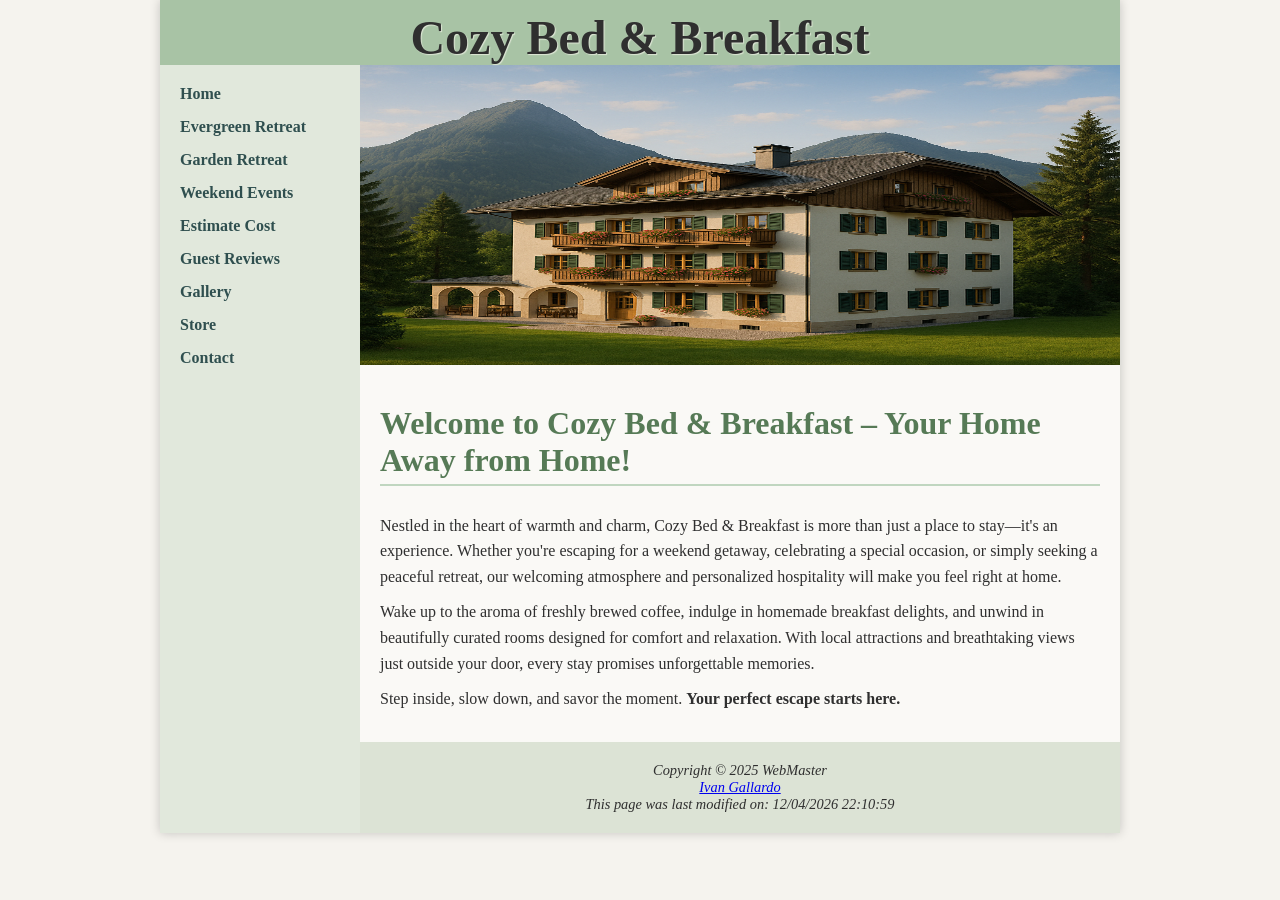
<file: index.html>
<!DOCTYPE html>
<html lang="en">
<head>
    <title>Cozy Bed & Breakfast</title>
    <meta charset="utf-8">
    <meta name="viewport" content="width=device-width, initial-scale=1.0">
    <meta name="description" content="Experience comfort and charm at Cozy Bed & Breakfast. Enjoy relaxing rooms, weekend events, and personalized hospitality for your perfect getaway.">
    <!-- Link to external CSS file -->
    <link href="css/styles.css" rel="stylesheet">
</head>
<body>
<div id="wrapper">
    <!-- Site header with logo and business name -->
    <header>
        <h1>Cozy Bed & Breakfast</h1>
    </header>

    <!-- Sidebar navigation with relative links to different pages -->
    <nav>
        <ul>
            <li><a href="index.html">Home</a></li>
            <li><a href="rooms/evergreen_retreat.html">Evergreen Retreat</a></li>
            <li><a href="rooms/garden_retreat.html">Garden Retreat</a></li>
            <li><a href="events/weekend_events.html">Weekend Events</a></li>
            <li><a href="estimate.html">Estimate Cost</a></li>
            <li><a href="reviews.html">Guest Reviews</a></li>
            <li><a href="gallery.html">Gallery</a></li>
            <li><a href="store.html">Store</a></li>
            <li><a href="contact.html">Contact</a></li>
        </ul>
    </nav>
    <div id="home"></div>

    <!-- Main content area -->
    <main>
        <h2>Welcome to Cozy Bed & Breakfast – Your Home Away from Home!</h2>
        <p> 
            Nestled in the heart of warmth and charm, Cozy Bed & Breakfast is more than just a place to stay—it's an experience. Whether you're escaping for a weekend getaway, celebrating a special occasion, or simply seeking a peaceful retreat, our welcoming atmosphere and personalized hospitality will make you feel right at home.
        </p>
        <p>
            Wake up to the aroma of freshly brewed coffee, indulge in homemade breakfast delights, and unwind in beautifully curated rooms designed for comfort and relaxation. With local attractions and breathtaking views just outside your door, every stay promises unforgettable memories.
        </p>
        <p>
            Step inside, slow down, and savor the moment. <strong>Your perfect escape starts here.</strong>
        </p>
    </main>

    <!-- Footer with copyright and contact email -->
    <footer>
        Copyright &copy; 2025 WebMaster<br>
        <a href="mailto:igallardo@amarillocollege.com">Ivan Gallardo</a><br>
    <script>
        document.write("This page was last modified on: " + document.lastModified);
    </script>
        
    </footer>
</div>
</body>
</html>
</file>
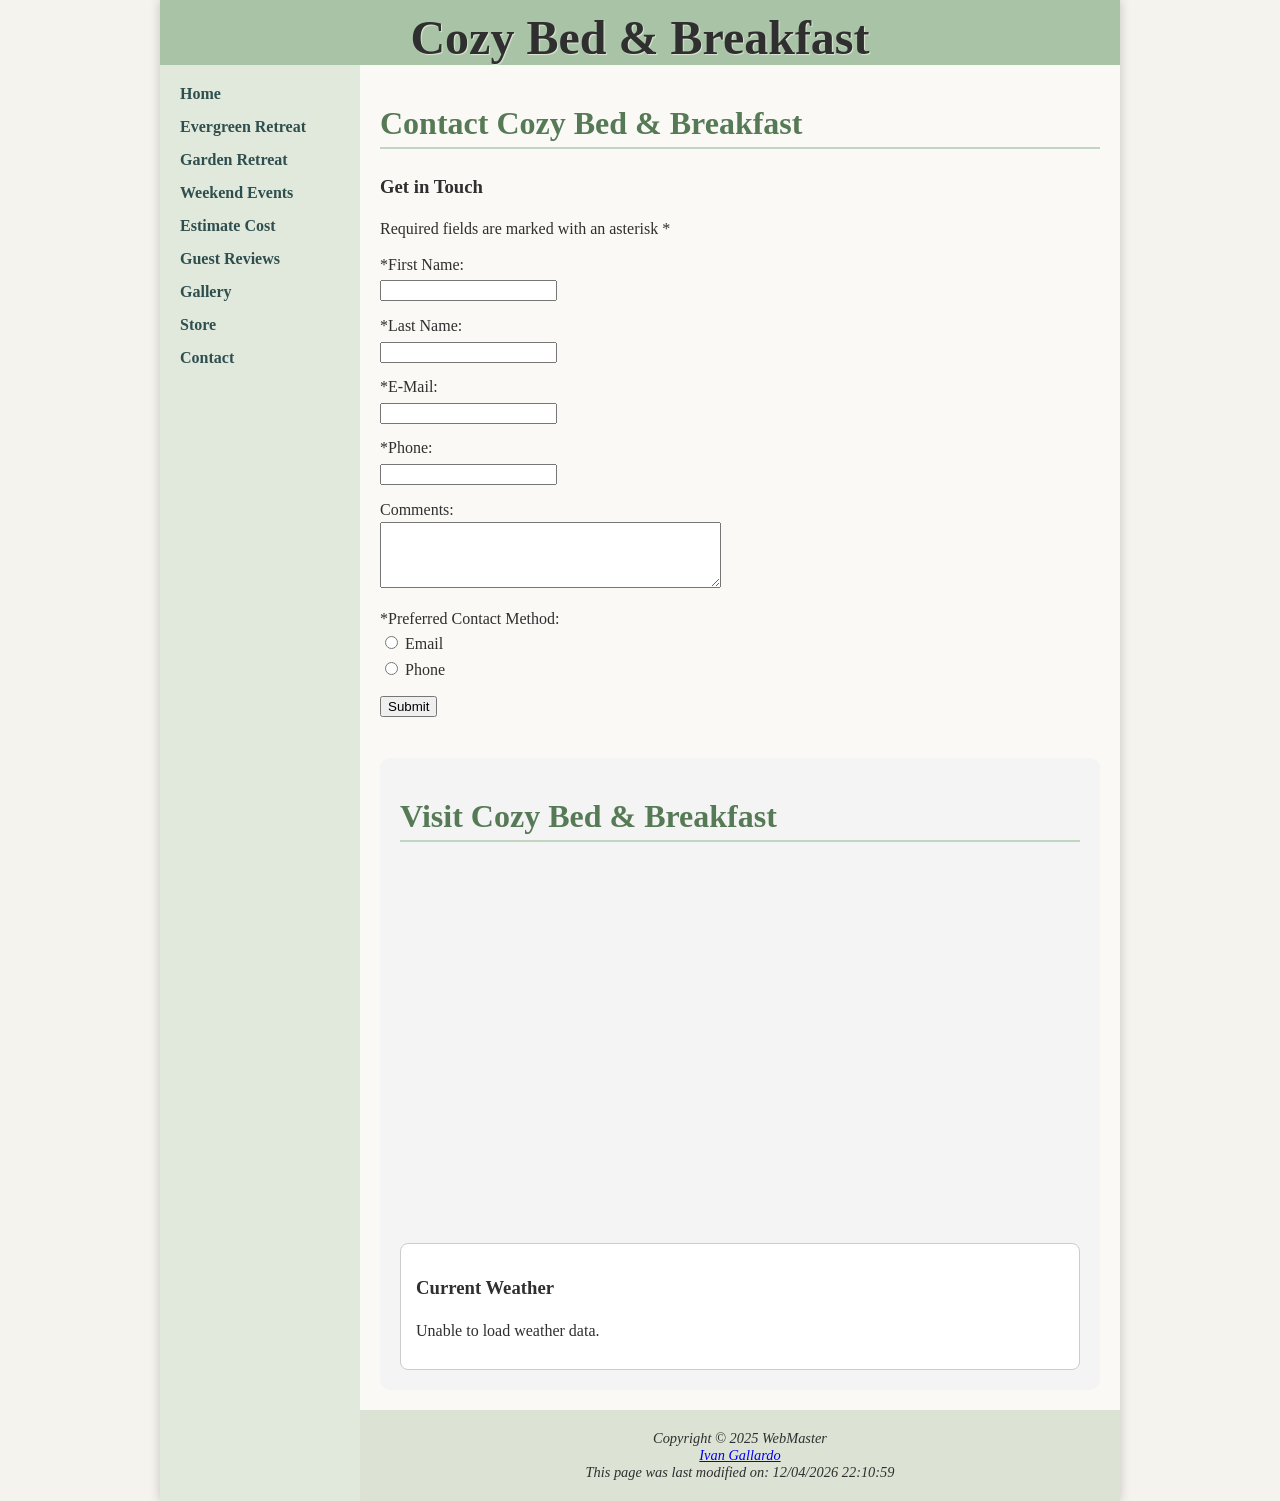
<file: contact.html>
<!DOCTYPE html>
<html lang="en">
<head>
    <title>Cozy Bed & Breakfast :: Contact</title>
    <meta charset="utf-8">
    <meta name="viewport" content="width=device-width, initial-scale=1.0">
    <meta name="description" content="Experience comfort and charm at Cozy Bed & Breakfast. Enjoy relaxing rooms, weekend events, and personalized hospitality for your perfect getaway.">
    <link href="css/styles.css" rel="stylesheet">
</head>
<body>
<div id="wrapper">
    <header>
        <h1>Cozy Bed & Breakfast</h1>
    </header>

    <nav>
        <ul>
            <li><a href="index.html">Home</a></li>
            <li><a href="rooms/evergreen_retreat.html">Evergreen Retreat</a></li>
            <li><a href="rooms/garden_retreat.html">Garden Retreat</a></li>
            <li><a href="events/weekend_events.html">Weekend Events</a></li>
            <li><a href="estimate.html">Estimate Cost</a></li>
            <li><a href="reviews.html">Guest Reviews</a></li>
            <li><a href="gallery.html">Gallery</a></li>
            <li><a href="store.html">Store</a></li>
            <li><a href="contact.html">Contact</a></li>
        </ul>
    </nav>
    <main>
        <h2>Contact Cozy Bed & Breakfast</h2>
        <section id="form-section">
            <h3>Get in Touch</h3>
            <p>Required fields are marked with an asterisk *</p>
            <form id="contactForm">
                <p>
                    <label for="myFName">*First Name:</label><br>
                    <input type="text" id="myFName" name="mFName" required>
                </p>
                <p>
                    <label for="myLName">*Last Name:</label><br>
                    <input type="text" id="myLName" name="mLName" required>
                </p>
                <p>
                    <label for="myEmail">*E-Mail:</label><br>
                    <input type="email" id="myEmail" name="myEmail" required>
                </p>
                <p>
                    <label for="myPhone">*Phone:</label><br>
                    <input type="tel" id="myPhone" name="myPhone">
                </p>
                <p>
                    <label for="myComments">Comments:</label><br>
                    <textarea id="myComments" name="myComments" rows="4" cols="40"></textarea>
                </p>
                <p>
                    <label>*Preferred Contact Method:</label><br>
                    <input type="radio" name="contactMethod" value="email" required> Email<br>
                    <input type="radio" name="contactMethod" value="phone"> Phone
                </p>
                
                <p>
                    <input type="submit" id="mySubmit" value="Submit">
                </p>
            </form>

            <div id="confirmation" style="display: none;">
                <h3>Thank you for contacting Cozy Bed & Breakfast!</h3>
                <p>We’ve received your message and will get back to you shortly.</p>
            </div>
        </section>
        <section id="locationWeather">
            <h2>Visit Cozy Bed & Breakfast</h2>

            <div class="mapContainer">
                <iframe src="https://www.google.com/maps?q=Mount+Hood+Oregon&output=embed"
                        width="100%"
                        height="350"
                        style="border:0;"
                        allowfullscreen=""
                        loading="lazy">
                </iframe>
            </div>

            <div class="weatherContainer">
                <h3>Current Weather</h3>
                <p id="weather">Loading weather...</p>
            </div>
        </section>
    </main>

    <footer>
        Copyright &copy; 2025 WebMaster<br>
        <a href="mailto:igallardo@amarillocollege.com">Ivan Gallardo</a><br>
        <script>
            document.write("This page was last modified on: " + document.lastModified);
        </script>
    </footer>
</div>

<script>
    document.getElementById("contactForm").addEventListener("submit", function(event) {
        event.preventDefault();
        document.getElementById("contactForm").style.display = "none";
        document.getElementById("confirmation").style.display = "block";
    });
</script>
<script src="scripts/weather.js"></script>
</body>
</html>
</file>
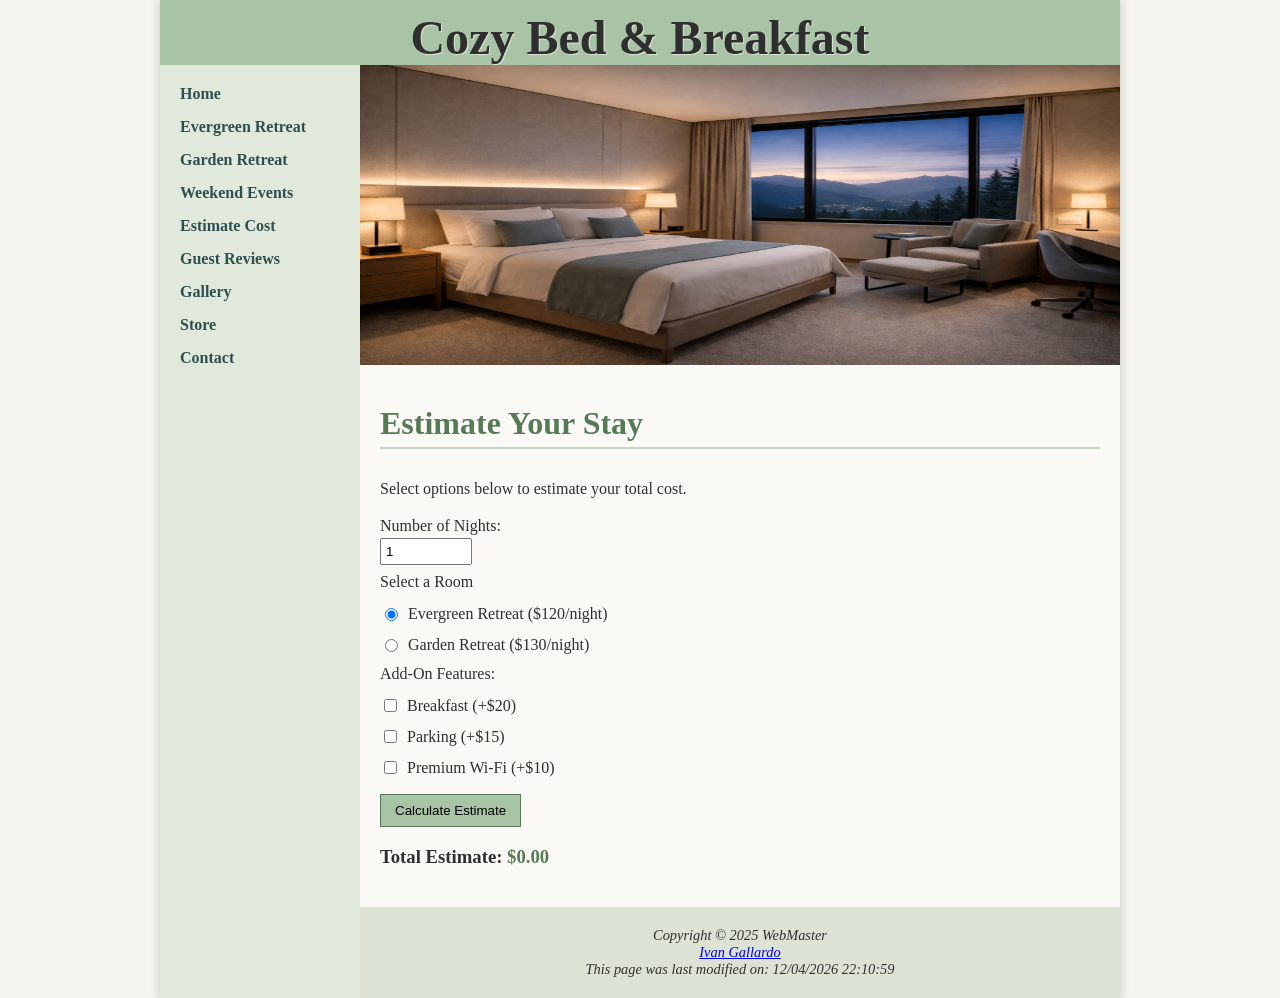
<file: estimate.html>
<!DOCTYPE html>
<html lang="en">
<head>
    <title>Cozy Bed & Breakfast</title>
    <meta charset="utf-8">
    <meta name="viewport" content="width=device-width, initial-scale=1.0">
    <meta name="description" content="Experience comfort and charm at Cozy Bed & Breakfast. Enjoy relaxing rooms, weekend events, and personalized hospitality for your perfect getaway.">
    <!-- Link to external CSS file -->
    <link href="css/styles.css" rel="stylesheet">
    <script src="scripts/estimate.js" defer></script>
</head>
<body>
<div id="wrapper">
    <!-- Site header with logo and business name -->
    <header>
        <h1>Cozy Bed & Breakfast</h1>
    </header>

    <!-- Sidebar navigation with relative links to different pages -->
    <nav>
        <ul>
            <li><a href="index.html">Home</a></li>
            <li><a href="rooms/evergreen_retreat.html">Evergreen Retreat</a></li>
            <li><a href="rooms/garden_retreat.html">Garden Retreat</a></li>
            <li><a href="events/weekend_events.html">Weekend Events</a></li>
            <li><a href="estimate.html">Estimate Cost</a></li>
            <li><a href="reviews.html">Guest Reviews</a></li>
            <li><a href="gallery.html">Gallery</a></li>
            <li><a href="store.html">Store</a></li>
            <li><a href="contact.html">Contact</a></li>
        </ul>
    </nav>
    <div id="estimate"></div>

    <!-- Main content area -->
    <main>
        <h2>Estimate Your Stay</h2>
        <p> Select options below to estimate your total cost.</p>

        <form class="estimator">
            <p>
                <label for="nights">Number of Nights:</label> <br>
                <input type="number" id="nights" value="1" min="1">
            </p>
            
            <p> Select a Room</p>

            <p>
                <input type="radio" id="evergreenRoom" name="room" checked>
                <label for="evergreenRoom">Evergreen Retreat ($120/night)</label>
            </p>

            <p>
                <input type="radio" id="gardenRoom" name="room">
                <label for="gardenRoom">Garden Retreat ($130/night) </label>
            </p>

            <p>Add-On Features:</p>

            <p>
                <input type="checkbox" id="breakfast">
                <label for="breakfast">Breakfast (+$20)</label>
            </p>

            <p>
                <input type="checkbox" id="parking">
                <label for="parking">Parking (+$15)</label>
            </p>

            <p>
                <input type="checkbox" id="wifi">
                <label for="wifi">Premium Wi-Fi (+$10)</label>
            </p>

            <p>
                <input type="button" id="estimateButton" value="Calculate Estimate">
            </p>
        </form> 
        <h3> Total Estimate: <span id="totalCost">$0.00</span></h3>
    </main>

    <!-- Footer with copyright and contact email -->
    <footer>
        Copyright &copy; 2025 WebMaster<br>
        <a href="mailto:igallardo@amarillocollege.com">Ivan Gallardo</a><br>
    <script>
        document.write("This page was last modified on: " + document.lastModified);
    </script>
        
    </footer>
</div>
</body>
</html>
</file>
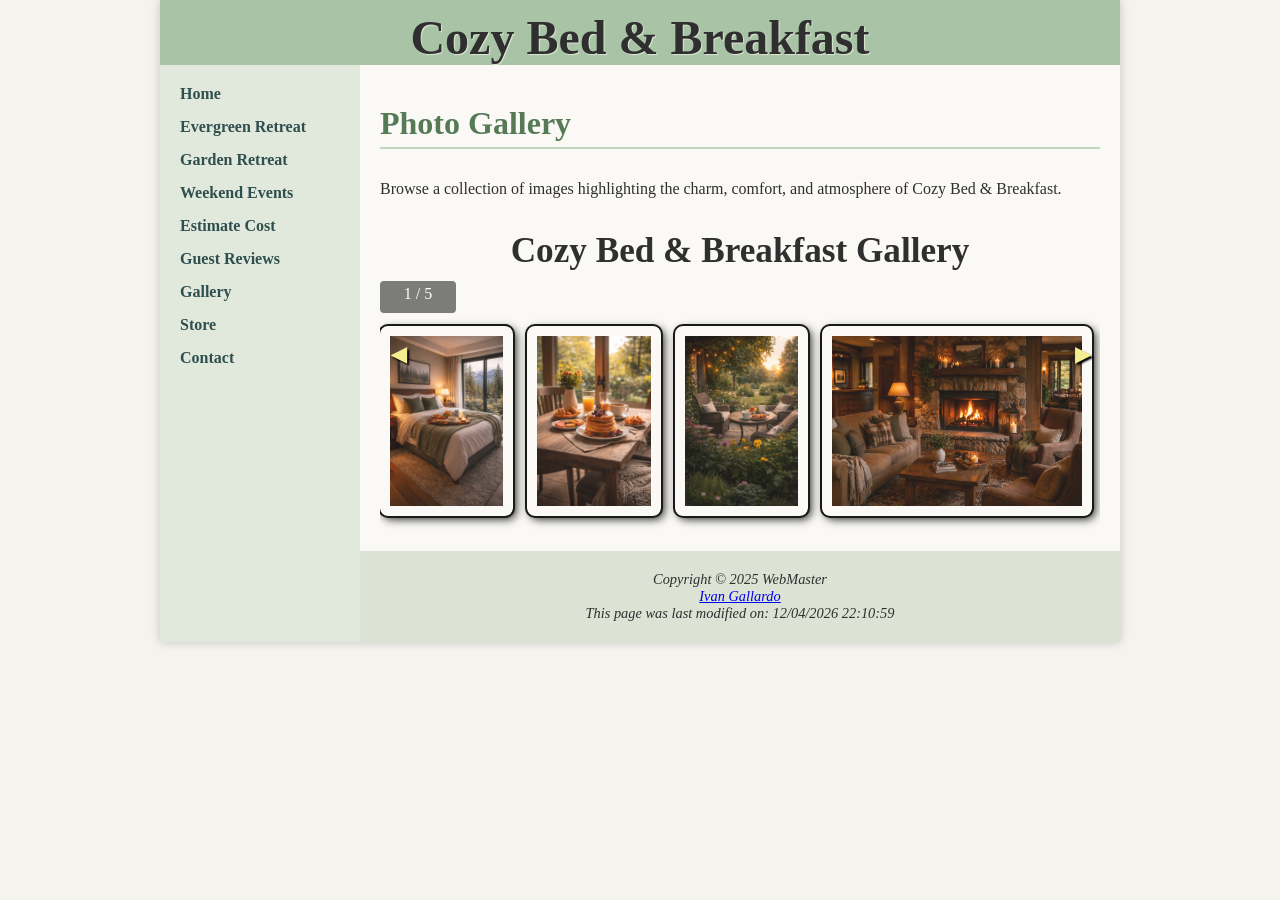
<file: gallery.html>
<!DOCTYPE html>
<html lang="en">
<head>
    <title>Cozy Bed & Breakfast Gallery</title>
    <meta charset="utf-8">
    <meta name="viewport" content="width=device-width, initial-scale=1.0">
    <meta name="description" content="View the Cozy Bed & Breakfast gallery featuring relaxing rooms, scenic views, and charming spaces.">
    <link href="css/styles.css" rel="stylesheet">
    <link href="css/lightbox.css" rel="stylesheet">
    <script src="scripts/gallery_data.js" defer></script>
    <script src="scripts/gallery.js" defer></script>
</head>
<body>
    <div id="wrapper">
        <header>
            <h1>Cozy Bed & Breakfast</h1>
        </header>

        <nav>
            <ul>
                <li><a href="index.html">Home</a></li>
                <li><a href="rooms/evergreen_retreat.html">Evergreen Retreat</a></li>
                <li><a href="rooms/garden_retreat.html">Garden Retreat</a></li>
                <li><a href="events/weekend_events.html">Weekend Events</a></li>
                <li><a href="estimate.html">Estimate Cost</a></li>
                <li><a href="reviews.html">Guest Reviews</a></li>
                <li><a href="gallery.html">Gallery</a></li>
                <li><a href="store.html">Store</a></li>
                <li><a href="contact.html">Contact</a></li>

            </ul>
        </nav>

        <main>
            <h2>Photo Gallery</h2>
            <p>Browse a collection of images highlighting the charm, comfort, and atmosphere of Cozy Bed & Breakfast.</p>

            <!-- Gallery feature created with Chapter 5 slideshow techniques -->
            <div id="lightbox"></div>
        </main>

        <footer>
            Copyright &copy; 2025 WebMaster<br>
            <a href="mailto:igallardo@amarillocollege.com">Ivan Gallardo</a><br>
            <script>
            document.write("This page was last modified on: " + document.lastModified);
            </script>
        </footer>
    </div>
</body>
</html>
</file>
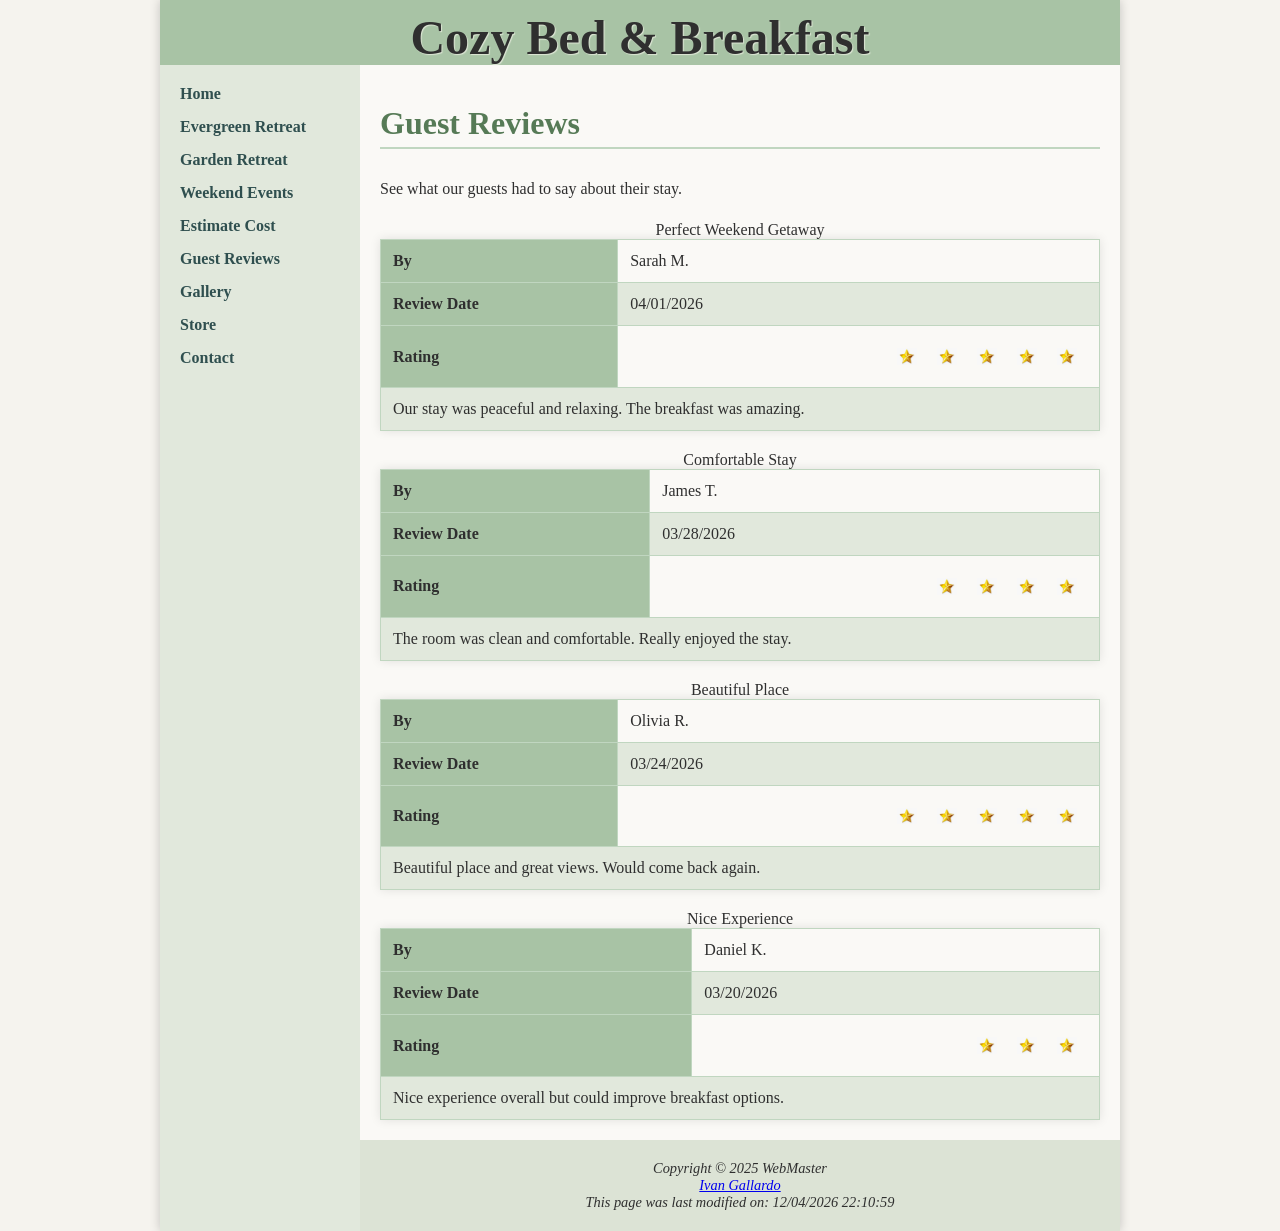
<file: reviews.html>
<!DOCTYPE html>
<html lang="en">
<head>
    <title>Cozy Bed & Breakfast - Guest Reviews</title>
    <meta charset="utf-8">
    <meta name="viewport" content="width=device-width, initial-scale=1.0">
    <meta name="description" content="Experience comfort and charm at Cozy Bed & Breakfast. Enjoy relaxing rooms, weekend events, and personalized hospitality for your perfect getaway.">
    <!-- Link to external CSS file -->
    <link href="css/styles.css" rel="stylesheet">
    <script src="scripts/reviews.js" defer></script>
</head>
<body>
    <div id="wrapper">
        <!-- Site header with logo and business name -->
        <header>
            <h1>Cozy Bed & Breakfast</h1>
        </header>

        <!-- Sidebar navigation with relative links to different pages -->
        <nav>
            <ul>
                <li><a href="index.html">Home</a></li>
                <li><a href="rooms/evergreen_retreat.html">Evergreen Retreat</a></li>
                <li><a href="rooms/garden_retreat.html">Garden Retreat</a></li>
                <li><a href="events/weekend_events.html">Weekend Events</a></li>
                <li><a href="estimate.html">Estimate Cost</a></li>
                <li><a href="reviews.html">Guest Reviews</a></li>
                <li><a href="gallery.html">Gallery</a></li>
                <li><a href="store.html">Store</a></li>
                <li><a href="contact.html">Contact</a></li>
            </ul>
        </nav>

        <!-- Main content area -->
        <main>
            <h2>Guest Reviews</h2>

            <p>See what our guests had to say about their stay.</p>

            <!-- JS will insert reviews here -->
            <article id="reviewSection"></article>
        </main>

        <!-- Footer with copyright and contact email -->
        <footer>
            Copyright &copy; 2025 WebMaster<br>
            <a href="mailto:igallardo@amarillocollege.com">Ivan Gallardo</a><br>
            <script>
                document.write("This page was last modified on: " + document.lastModified);
            </script>

        </footer>
    </div>
</body>
</html>
</file>
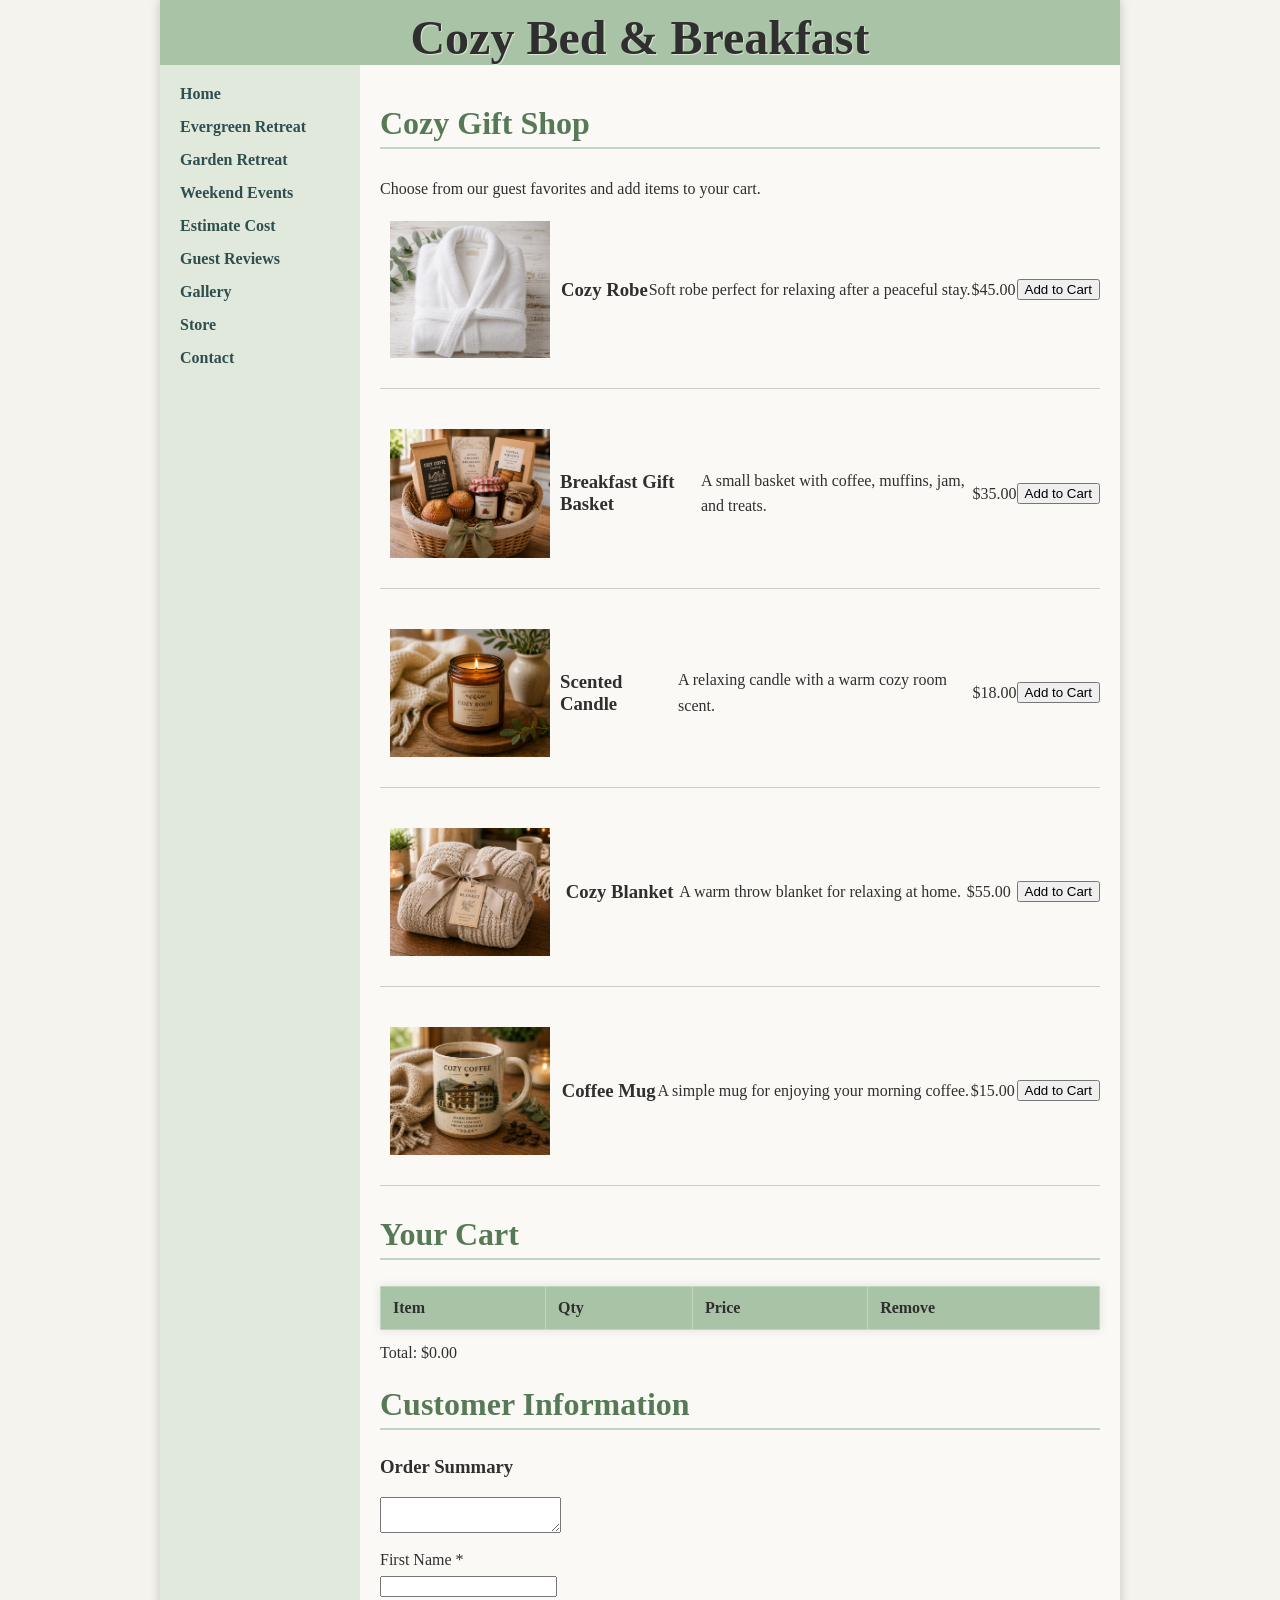
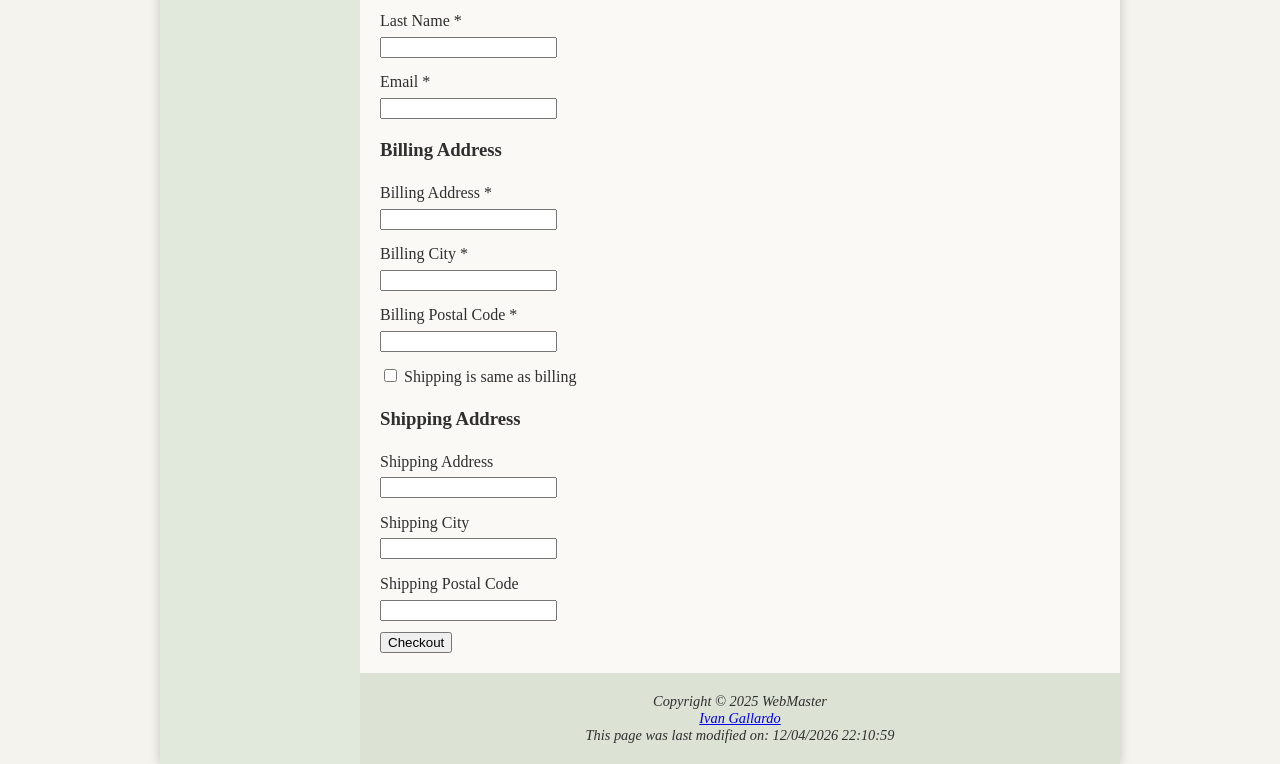
<file: store.html>
<!DOCTYPE html>
<html lang="en">
<head>
    <title>Cozy Bed & Breakfast - Store</title>
    <meta charset="utf-8">
    <meta name="viewport" content="width=device-width, initial-scale=1.0">
    <meta name="description" content="Shop cozy gifts and guest favorites from Cozy Bed & Breakfast.">
    <link href="css/styles.css" rel="stylesheet">
    <script src="scripts/store.js" defer></script>
</head>
<body>
    <div id="wrapper">
        <header>
            <h1>Cozy Bed & Breakfast</h1>
        </header>

        <nav>
            <ul>
                <li><a href="index.html">Home</a></li>
                <li><a href="rooms/evergreen_retreat.html">Evergreen Retreat</a></li>
                <li><a href="rooms/garden_retreat.html">Garden Retreat</a></li>
                <li><a href="events/weekend_events.html">Weekend Events</a></li>
                <li><a href="estimate.html">Estimate Cost</a></li>
                <li><a href="reviews.html">Guest Reviews</a></li>
                <li><a href="gallery.html">Gallery</a></li>
                <li><a href="store.html">Store</a></li>
                <li><a href="contact.html">Contact</a></li>
            </ul>
        </nav>

        <main>
            <h2>Cozy Gift Shop</h2>
            <p>Choose from our guest favorites and add items to your cart.</p>

            <section id="products">
                <div class="product">
                    <img src="images/robe.png" alt="Cozy robe">
                    <h3>Cozy Robe</h3>
                    <p>Soft robe perfect for relaxing after a peaceful stay.</p>
                    <p>$45.00</p>
                    <input type="button" value="Add to Cart" data-name="Cozy Robe" data-price="45">
                </div>

                <div class="product">
                    <img src="images/basket.png" alt="Breakfast gift basket">
                    <h3>Breakfast Gift Basket</h3>
                    <p>A small basket with coffee, muffins, jam, and treats.</p>
                    <p>$35.00</p>
                    <input type="button" value="Add to Cart" data-name="Breakfast Gift Basket" data-price="35">
                </div>

                <div class="product">
                    <img src="images/candle.png" alt="Scented candle">
                    <h3>Scented Candle</h3>
                    <p>A relaxing candle with a warm cozy room scent.</p>
                    <p>$18.00</p>
                    <input type="button" value="Add to Cart" data-name="Scented Candle" data-price="18">
                </div>

                <div class="product">
                    <img src="images/blanket.png" alt="Cozy blanket">
                    <h3>Cozy Blanket</h3>
                    <p>A warm throw blanket for relaxing at home.</p>
                    <p>$55.00</p>
                    <input type="button" value="Add to Cart" data-name="Cozy Blanket" data-price="55">
                </div>

                <div class="product">
                    <img src="images/mug.png" alt="Coffee mug">
                    <h3>Coffee Mug</h3>
                    <p>A simple mug for enjoying your morning coffee.</p>
                    <p>$15.00</p>
                    <input type="button" value="Add to Cart" data-name="Coffee Mug" data-price="15">
                </div>
            </section>

            <section id="cartArea">
                <h2>Your Cart</h2>
                <table id="cartTable">
                    <tr>
                        <th>Item</th>
                        <th>Qty</th>
                        <th>Price</th>
                        <th>Remove</th>
                    </tr>
                </table>
                <p>Total: <span id="cartTotal">$0.00</span></p>
            </section>

            <section id="customerInfo">
                <h2>Customer Information</h2>
                <form id="storeForm" action="formsubmit.html" method="get" novalidate>
                <h3> Order Summary</h3>
                <textarea id="orderSummary" name="orderSummary" readonly></textarea>
                    <p>
                        <label for="firstName">First Name *</label><br>
                        <input type="text" id="firstName" name="firstName" required>
                    </p>

                    <p>
                        <label for="lastName">Last Name *</label><br>
                        <input type="text" id="lastName" name="lastName" required>
                    </p>

                    <p>
                        <label for="email">Email *</label><br>
                        <input type="email" id="email" name="email" required>
                    </p>
                    <h3>Billing Address</h3>

                    <p>
                        <label for="billingAddress">Billing Address *</label><br>
                        <input type="text" id="billingAddress" name="billingAddress" required>
                    </p>

                    <p>
                        <label for="billingCity">Billing City *</label><br>
                        <input type="text" id="billingCity" name="billingCity" required>
                    </p>

                    <p>
                        <label for="billingZip">Billing Postal Code *</label><br>
                        <input type="text" id="billingZip" name="billingZip" required>
                    </p>

                    <p>
                        <input type="checkbox" id="sameShipping">
                        <label for="sameShipping">Shipping is same as billing</label>
                    </p>

                    <h3>Shipping Address</h3>

                    <p>
                        <label for="shippingAddress">Shipping Address</label><br>
                        <input type="text" id="shippingAddress" name="shippingAddress">
                    </p>

                    <p>
                        <label for="shippingCity">Shipping City</label><br>
                        <input type="text" id="shippingCity" name="shippingCity">
                    </p>

                    <p>
                        <label for="shippingZip">Shipping Postal Code</label><br>
                        <input type="text" id="shippingZip" name="shippingZip">
                    </p>
                    <p id="storeError"></p>

                    <input type="submit" value="Checkout">
                </form>
            </section>
        </main>

        <footer>
            Copyright &copy; 2025 WebMaster<br>
            <a href="mailto:igallardo@amarillocollege.com">Ivan Gallardo</a><br>
            <script>
            document.write("This page was last modified on: " + document.lastModified);
            </script>
        </footer>
    </div>
</body>
</html>
</file>
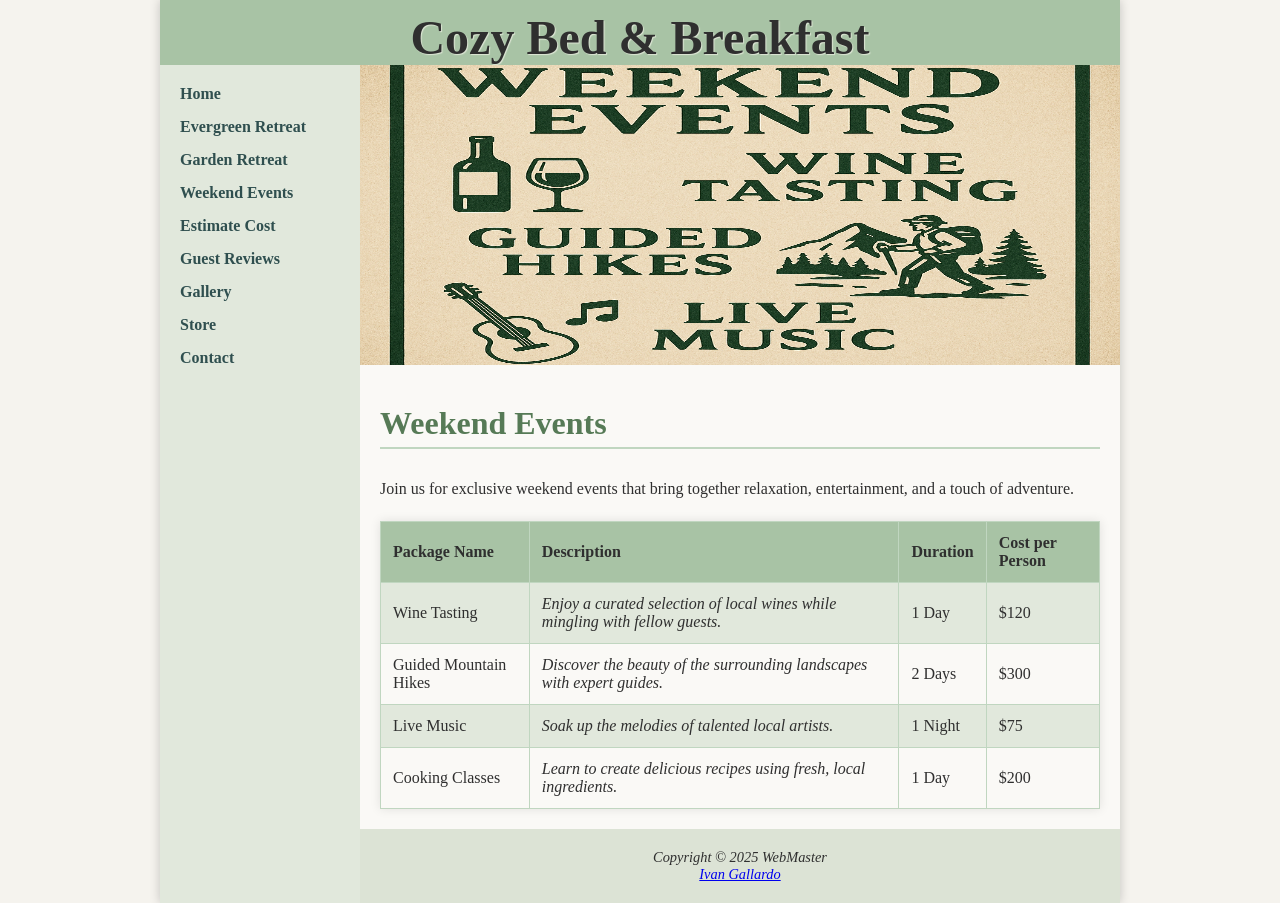
<file: events/weekend_events.html>
<!DOCTYPE html>
<html lang="en">
<head>
<title>Cozy Bed & Breakfast:: Weekend Events</title>
<meta charset="utf-8">
<meta name="viewport" content="width=device-width, initial-scale=1.0">
<meta name="description" content="Experience comfort and charm at Cozy Bed & Breakfast. Enjoy relaxing rooms, weekend events, and personalized hospitality for your perfect getaway.">
<link href="../css/styles.css" rel="stylesheet">

</head>
<body>
<div id="wrapper">
  <header>
      <h1>Cozy Bed & Breakfast</h1>
  </header>
  <nav>
      <ul>
          <li><a href="../index.html">Home</a></li>
          <li><a href="../rooms/evergreen_retreat.html">Evergreen Retreat</a></li>
          <li><a href="../rooms/garden_retreat.html">Garden Retreat</a></li>
          <li><a href="weekend_events.html">Weekend Events</a></li>
          <li><a href="../estimate.html">Estimate Cost</a></li>
          <li><a href="../reviews.html">Guest Reviews</a></li>
          <li><a href="../gallery.html">Gallery</a></li>
          <li><a href="../store.html">Store</a></li>
          <li><a href="../contact.html">Contact</a></li>
      </ul>
  </nav>
  <div id="events"></div>
  <main>
  <h2>Weekend Events</h2>
  <p>Join us for exclusive weekend events that bring together relaxation, entertainment, and a touch of adventure.</p>
  <table>
    <tr>
      <th>Package Name</th>
      <th>Description</th>
      <th>Duration</th>
      <th>Cost per Person</th>
    </tr>
    <tr>
      <td>Wine Tasting</td>
      <td class="text">Enjoy a curated selection of local wines while mingling with fellow guests.</td>
      <td>1 Day</td>
      <td>$120</td>
    </tr>
    <tr>
      <td>Guided Mountain Hikes</td>
      <td class="text">Discover the beauty of the surrounding landscapes with expert guides.</td>
      <td>2 Days</td>
      <td>$300</td>
    </tr>
    <tr>
      <td>Live Music</td>
      <td class="text">Soak up the melodies of talented local artists.</td>
      <td>1 Night</td>
      <td>$75</td>
    </tr>
    <tr>
      <td>Cooking Classes</td>
      <td class="text">Learn to create delicious recipes using fresh, local ingredients.</td>
      <td>1 Day</td>
      <td>$200</td>
    </tr>
  </table>
  
  </main>
  <footer>
  Copyright &copy; 2025 WebMaster<br>
  <a href="mailto:igallardo@amarillocollege.com">Ivan Gallardo</a>
  </footer>
</div>
</body>
</html>
</file>
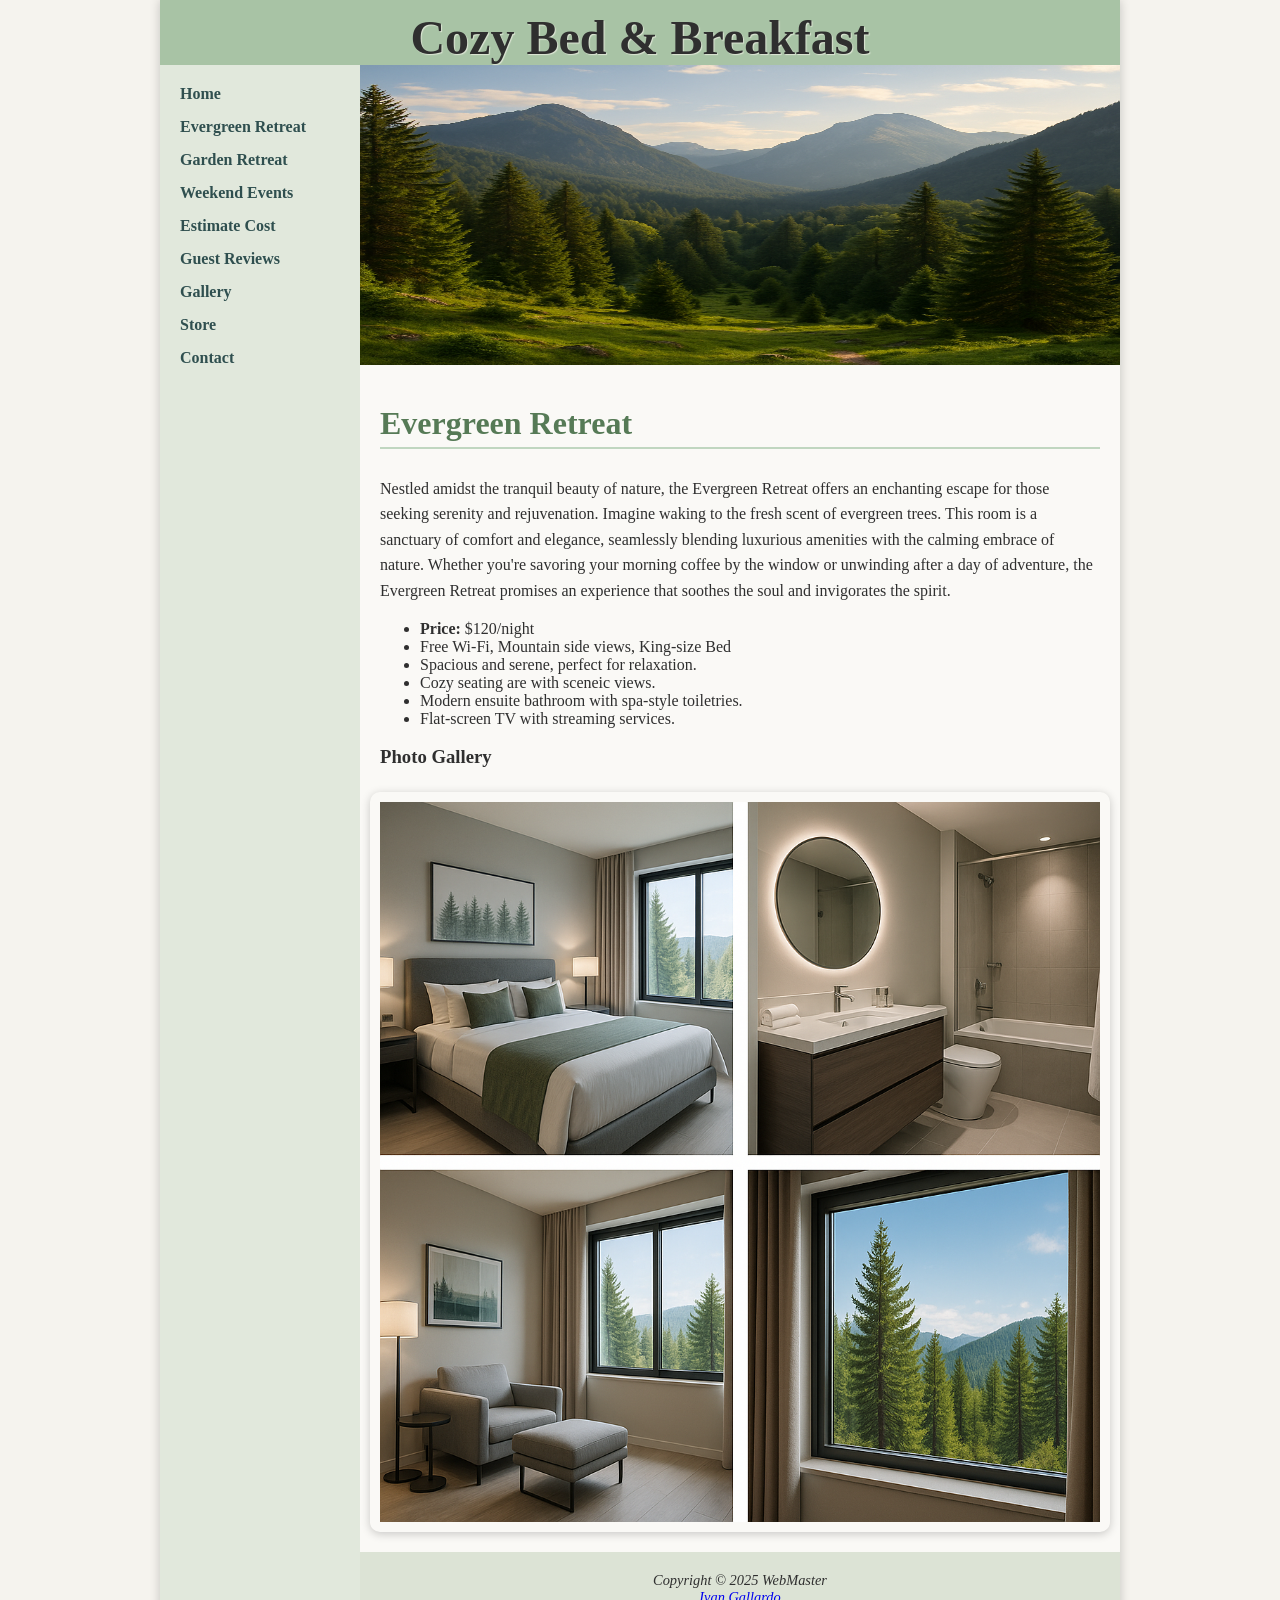
<file: rooms/evergreen_retreat.html>
<!DOCTYPE html>
<html lang="en">
<head>
<title>Cozy Bed & Bath:: Evergreen Retreat</title>
<meta charset="utf-8">
<meta name="viewport" content="width=device-width, initial-scale=1.0">
<meta name="description" content="Experience comfort and charm at Cozy Bed & Breakfast. Enjoy relaxing rooms, weekend events, and personalized hospitality for your perfect getaway.">
<link href="../css/styles.css" rel="stylesheet">

</head>
<body>
<div id="wrapper">
  <div id="gallery"></div>
  <header>
      <h1>Cozy Bed & Breakfast</h1>
  </header>
  <nav>
      <ul>
          <li><a href="../index.html">Home</a></li>
          <li><a href="evergreen_retreat.html">Evergreen Retreat</a></li>
          <li><a href="garden_retreat.html">Garden Retreat</a></li>
          <li><a href="../events/weekend_events.html">Weekend Events</a></li>
          <li><a href="../estimate.html">Estimate Cost</a></li>
          <li><a href="../reviews.html">Guest Reviews</a></li>
          <li><a href="../gallery.html">Gallery</a></li>
          <li><a href="../store.html">Store</a></li>
          <li><a href="../contact.html">Contact</a></li>
      </ul>
  </nav>
  <div id="evergreen"></div>
  <main>
    <h2>Evergreen Retreat</h2>
    <p>Nestled amidst the tranquil beauty of nature, the Evergreen Retreat offers an enchanting escape for those seeking serenity and rejuvenation. 
      Imagine waking to the fresh scent of evergreen trees. This room is a sanctuary of comfort and elegance, seamlessly blending luxurious amenities with the calming embrace of nature. 
      Whether you're savoring your morning coffee by the window or unwinding after a day of adventure, the Evergreen Retreat promises an experience that soothes the soul and invigorates the spirit.
    </p>
    <ul>
      <li><strong>Price:</strong> $120/night</li>
      <li>Free Wi-Fi, Mountain side views, King-size Bed</li>
      <li>Spacious and serene, perfect for relaxation.</li>
      <li>Cozy seating are with sceneic views.</li>
      <li>Modern ensuite bathroom with spa-style toiletries.</li>
      <li>Flat-screen TV with streaming services.</li>
    </ul>
    <section id="photo-gallery">
      <h3>Photo Gallery</h3>
      <div class="gallery">
        <img src="../images/evergreen_gallery.png" alt="Evergreen Retreat Modern Gallery">
      </div>
    </section>
    
  </main>
  <footer>
  Copyright &copy; 2025 WebMaster<br>
  <a href="mailto:igallardo@amarillocollege.com">Ivan Gallardo</a>
  </footer>
</div>
</body>
</html>
</file>
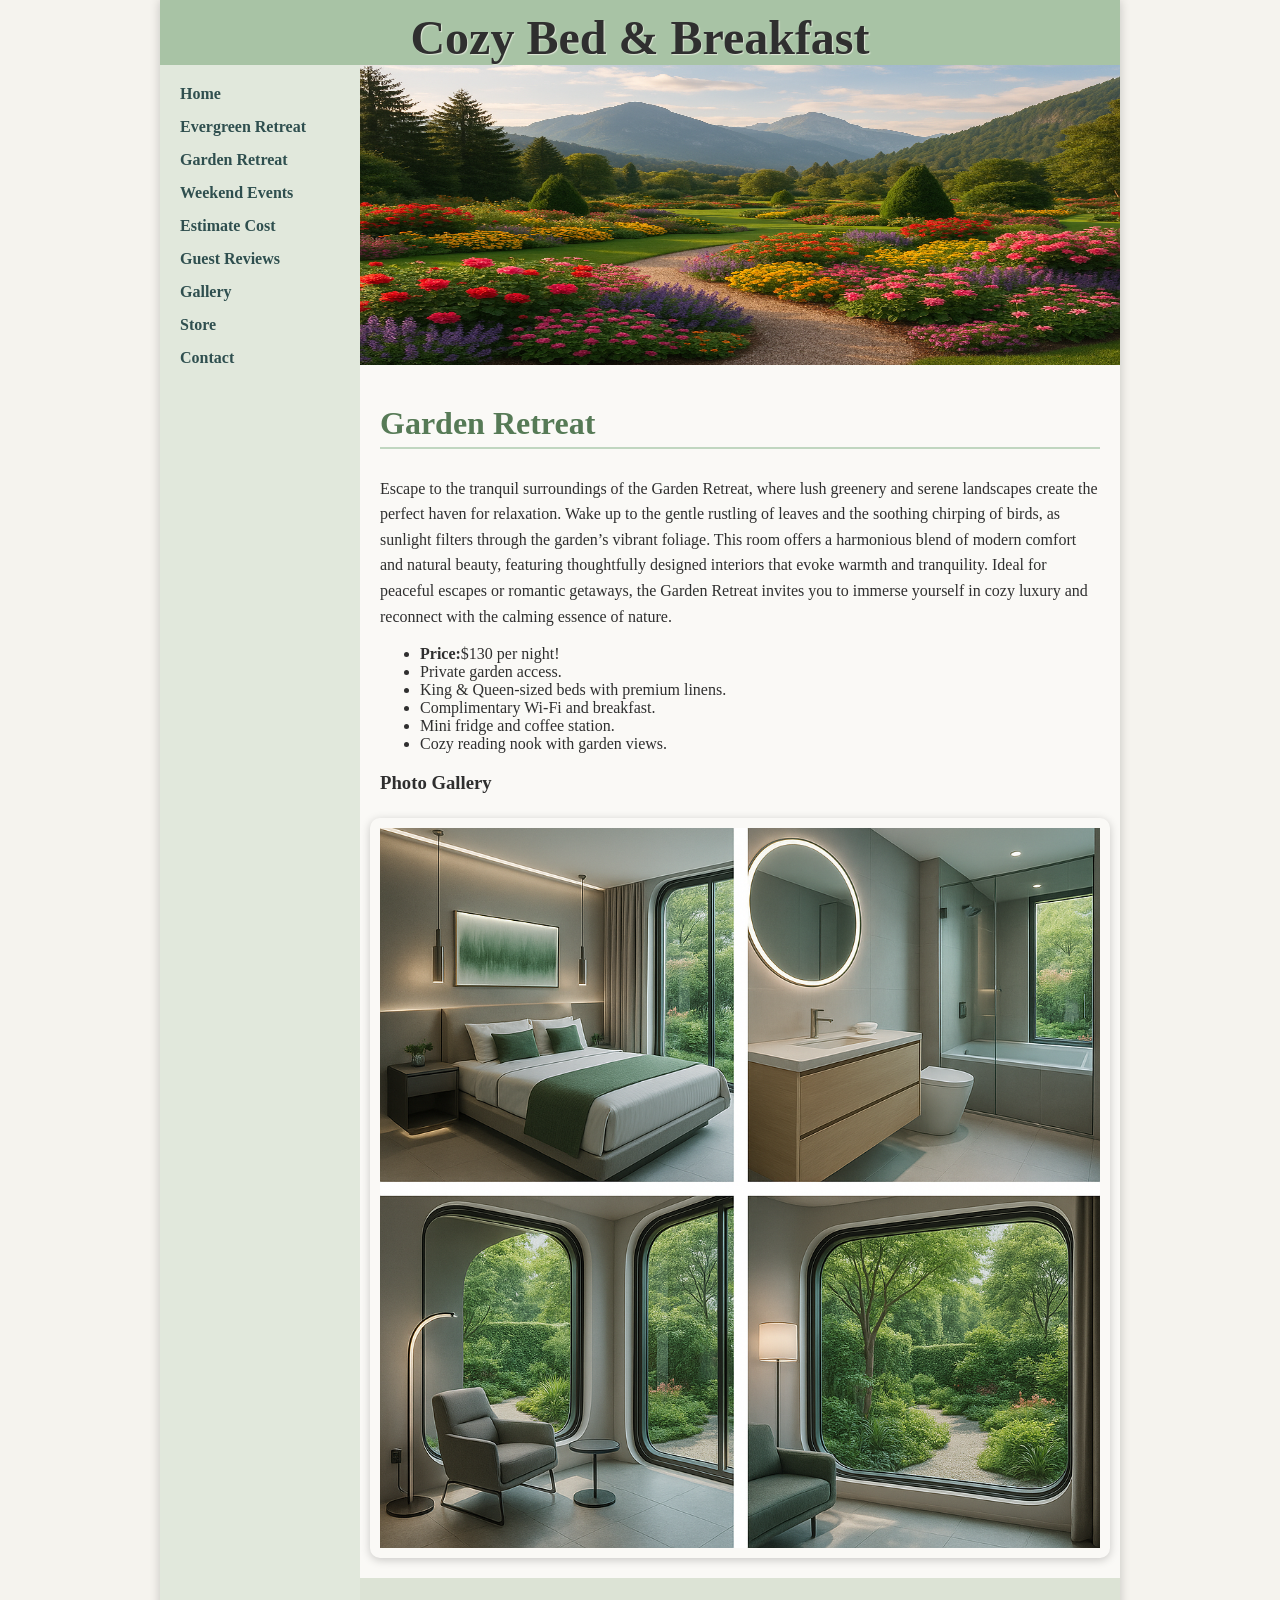
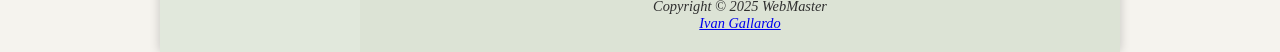
<file: rooms/garden_retreat.html>
<!DOCTYPE html>
<html lang="en">
<head>
<title>Cozy Bed & Bath:: Garden Retreat</title>
<meta charset="utf-8">
<meta name="viewport" content="width=device-width, initial-scale=1.0">
<meta name="description" content="Experience comfort and charm at Cozy Bed & Breakfast. Enjoy relaxing rooms, weekend events, and personalized hospitality for your perfect getaway.">
<link href="../css/styles.css" rel="stylesheet">

</head>
<body>
<div id="wrapper">
<div id="gallery.image"></div>
  <header>
      <h1>Cozy Bed & Breakfast</h1>
  </header>
  <nav>
      <ul>
          <li><a href="../index.html">Home</a></li>
          <li><a href="evergreen_retreat.html">Evergreen Retreat</a></li>
          <li><a href="garden_retreat.html">Garden Retreat</a></li>
          <li><a href="../events/weekend_events.html">Weekend Events</a></li>
          <li><a href="../estimate.html">Estimate Cost</a></li>
          <li><a href="../reviews.html">Guest Reviews</a></li>
          <li><a href="../gallery.html">Gallery</a></li>
          <li><a href="../store.html">Store</a></li>
          <li><a href="../contact.html">Contact</a></li>
      </ul>
  </nav>
  <div id="garden"></div>
  <main>
    <h2>Garden Retreat</h2>
    <p>Escape to the tranquil surroundings of the Garden Retreat, where lush greenery and serene landscapes create the perfect haven for relaxation. Wake up to the gentle rustling of leaves and the soothing chirping of birds, as sunlight filters through the garden’s vibrant foliage. This room offers a harmonious blend of modern comfort and natural beauty, featuring thoughtfully designed interiors that evoke warmth and tranquility. Ideal for peaceful escapes or romantic getaways, the Garden Retreat invites you to immerse yourself in cozy luxury and reconnect with the calming essence of nature.</p>
    <ul>
      <li><strong>Price:</strong>$130 per night!</li>
      <li>Private garden access.</li>
      <li>King & Queen-sized beds with premium linens.</li>
      <li>Complimentary Wi-Fi and breakfast.</li>
      <li>Mini fridge and coffee station.</li>
      <li>Cozy reading nook with garden views.</li>
    </ul>
    <section id="photo-gallery">
      <h3>Photo Gallery</h3>
      <div class="gallery">
        <img src="../images/garden_gallery.png" alt="Garden Retreat Modern Gallery">
      </div>
    </section>
    
  </main>
  <footer>
  Copyright &copy; 2025 WebMaster<br>
  <a href="mailto:igallardo@amarillocollege.com">Ivan Gallardo</a>
  </footer>
</div>
</body>
</html>
</file>
<file: css/styles.css>
/* General Page Styles */
body {
    background-color: #F5F3EE; /* Soft natural beige */
    font-family: 'Georgia', serif;
    margin: 0;
    padding: 0;
    color: #2F2F2F; /* Deep brown for readability */
    }
       
    /* Wrapper to center content and limit width */
    #wrapper {
    width: 960px;
    margin: auto;
    background-color: #FFFFFF;
    box-shadow: 0 0 10px rgba(0, 0, 0, 0.2);
    background-image: linear-gradient(to bottom, #E1E8DC, #E1E8DC);
    }
       
    /* Header styles */
    header {
    background-color: #A8C3A5; /* Muted natural green */
    padding-top: 10px;
    text-align: center; 
    
    
    
    }
       
    header h1 {
    font-size: 3em;
    margin: 0;
    color: #2F2F2F;
    text-shadow: 1px 1px 1px #DDE6D5;
    text-align: center;
    }
       
    /* Navigation styles */
    nav {
    background-color: #E1E8DC;
    float: left;
    width: 200px;
    padding: 20px;
    box-sizing: border-box;
    min-height: fit-content;
           
    }
       
    nav ul {
    list-style-type: none;
    padding: 0;
     margin: 0;
    }
       
    nav li {
    margin-bottom: 15px;
    }
       
    nav a {
    text-decoration: none;
    color: #2F4F4F;
    font-weight: bold;
    transition: color 0.3s ease;
    }
       
    nav a:hover {
    color: #0355ee;
    }
       
    /* Main content area */
    main {
    margin-left: 200px;
    padding: 20px;
    box-sizing: border-box;
    background-color: #FAF9F6;
    
    }
       
    /* Headings */
    main h2 {
    font-size: 2em;
    color: #567A56; /* Soft forest green */
    border-bottom: 2px solid #C0D6C0;
    padding-bottom: 5px;
    margin-top: 20px;
    }
    
    /* Paragraph styles */
    main p {
    line-height: 1.6;
    margin: 10px 0;
    }
       
    /* Footer styles */
    footer {
    background-color: #DCE3D5;
    padding: 20px;
     text-align: center;
    font-size: 0.9em;
    font-style: italic;
    margin-left: 200px;
    box-sizing: border-box;
    }
       
     /* Image styling */
    main img {
     float: right;
     padding: 10px;
    border-radius: 8px;
    max-width: 100%;
          
    }
    
    #evergreen {
        height: 300px;
        background-image: url(../images/evergreen.png);
        background-size: 100% 100%;
        background-repeat: no-repeat;
        margin-left: 200px;
    }
    
    #garden {
        height: 300px;
        background-image: url(../images/garden.png);
        background-size: 100% 100%;
        background-repeat: no-repeat;
        margin-left: 200px;
    }
    
    #home {
        height: 300px;
        background-image: url(../images/home.png);
        background-size: 100% 100%;
        background-repeat: no-repeat;
        margin-left: 200px;
    }
    
    #events {
        height: 300px;
        background-image: url(../images/events.png);
        background-size: 100% 100%;
        background-repeat: no-repeat;
        margin-left: 200px;
    }

#estimate {
    height: 300px;
    background-image: url(../images/estimate.png);
    background-size: 100% 100%;
    background-repeat: no-repeat;
    margin-left: 200px;
}
    @media (max-width: 599px) {
        #wrapper {
            width: 100%;
            box-shadow: none;
            background-image: none;
            margin: 0;
        }
    
        header h1 {
            font-size: 2em;
            padding: 10px;
        }
    
        nav {
            width: 100%;
            float: none;
            padding: 10px;
        }
    
        nav ul {
            display: flex;
            flex-direction: column;
            align-items: center;
        }
    
        nav li {
            margin: 10px 0;
        }
    
        main {
            margin: 0;
            padding: 15px;
        }
    
        footer {
            margin: 0;
            padding: 15px;
        }
    
        form {
            width: 100%;
            display: flex;
            flex-direction: column;
        }
    
        form input[type="text"],
        form input[type="email"],
        form input[type="tel"],
        form textarea {
            width: 100%;
            padding: 8px;
            box-sizing: border-box;
        }
    
        form input[type="submit"] {
            width: 100%;
            padding: 10px;
            margin-top: 10px;
        }
    
        #home, #evergreen, #garden, #events, #contact {
            margin: 0;
            background-size: cover;
            background-position: center;
            height: 200px;
        }
    }
    
    
    /* Table Styles */
    table {
        width: 100%;
        border-collapse: collapse;
        margin-top: 20px;
        font-family: Georgia, serif;
        background-color: #FAF9F6;
        color: #2F2F2F;
        box-shadow: 0 0 10px rgba(0, 0, 0, 0.1);
      }
      
      th, td {
        border: 1px solid #C0D6C0;
        padding: 12px;
        text-align: left;
      }
      
      th {
        background-color: #A8C3A5; /* Soft green */
        color: #2F2F2F;
        font-weight: bold;
      }
      
      tr:nth-child(even) {
        background-color: #E1E8DC; /* Light beige-green */
      }
      
      
      .text {
        font-style: italic;
      }
      
      /* Responsive Table - Stacks columns on small screens */
      @media (max-width: 600px) {
        table, thead, tbody, th, td, tr {
          display: block;
        }
      
        thead {
          display: none;
        }
      
        tr {
          margin-bottom: 1em;
          border: 1px solid #C0D6C0;
          border-radius: 8px;
          padding: 10px;
          background-color: #FAF9F6;
        }
      
        td {
          border: none;
          padding: 10px 5px;
          position: relative;
        }
      
        td::before {
          content: attr(data-label);
          font-weight: bold;
          display: block;
          margin-bottom: 5px;
          color: #567A56;
        }
      }

      .gallery {
        display: flex;
        justify-content: center;
        margin-top: 1.5em;
      }
      
      .gallery img {
        width: 100%;
        max-width: 800px;
        height: auto;
        border-radius: 10px;
        box-shadow: 0 2px 10px rgba(0,0,0,0.2);
      }

/* Estimate page form styling */
.estimator {
    max-width: 500px;
}

    .estimator label {
        display: inline;
        vertical-align: middle;
    }

    .estimator input[type="radio"],
    .estimator input[type="checkbox"] {
        margin-right: 6px;
        vertical-align: middle;
    }

    .estimator p {
        margin: 4px 0;
    }

    .estimator div {
        margin-bottom: 12px;
    }

    .estimator input[type="number"] {
        width: 80px;
        padding: 4px;
    }

    .estimator input[type="button"] {
        margin-top: 10px;
        padding: 8px 14px;
        background-color: #A8C3A5;
        border: 1px solid #567A56;
        color: #000000;
        cursor: pointer;
    }

        .estimator input[type="button"]:hover {
            background-color: #92b38f;
        }

#totalCost {
    font-weight: bold;
    color: #567A56;
}

/* Store product images */
.product {
    display: flex;
    justify-content: space-between;
    align-items: center;
    margin-bottom: 30px;
    border-bottom: 1px solid #ccc;
    padding-bottom: 20px;
}

    .product img {
        width: 160px;
        height: auto;
        border-radius: 10px;
    }

.product-info {
    max-width: 60%;
}

#locationWeather {
    margin-top: 40px;
    padding: 20px;
    background-color: #f4f4f4;
    border-radius: 10px;
}

.mapContainer {
    margin-top: 20px;
    margin-bottom: 20px;
}

.weatherContainer {
    background-color: white;
    padding: 15px;
    border-radius: 8px;
    border: 1px solid #ccc;
}
</file>
